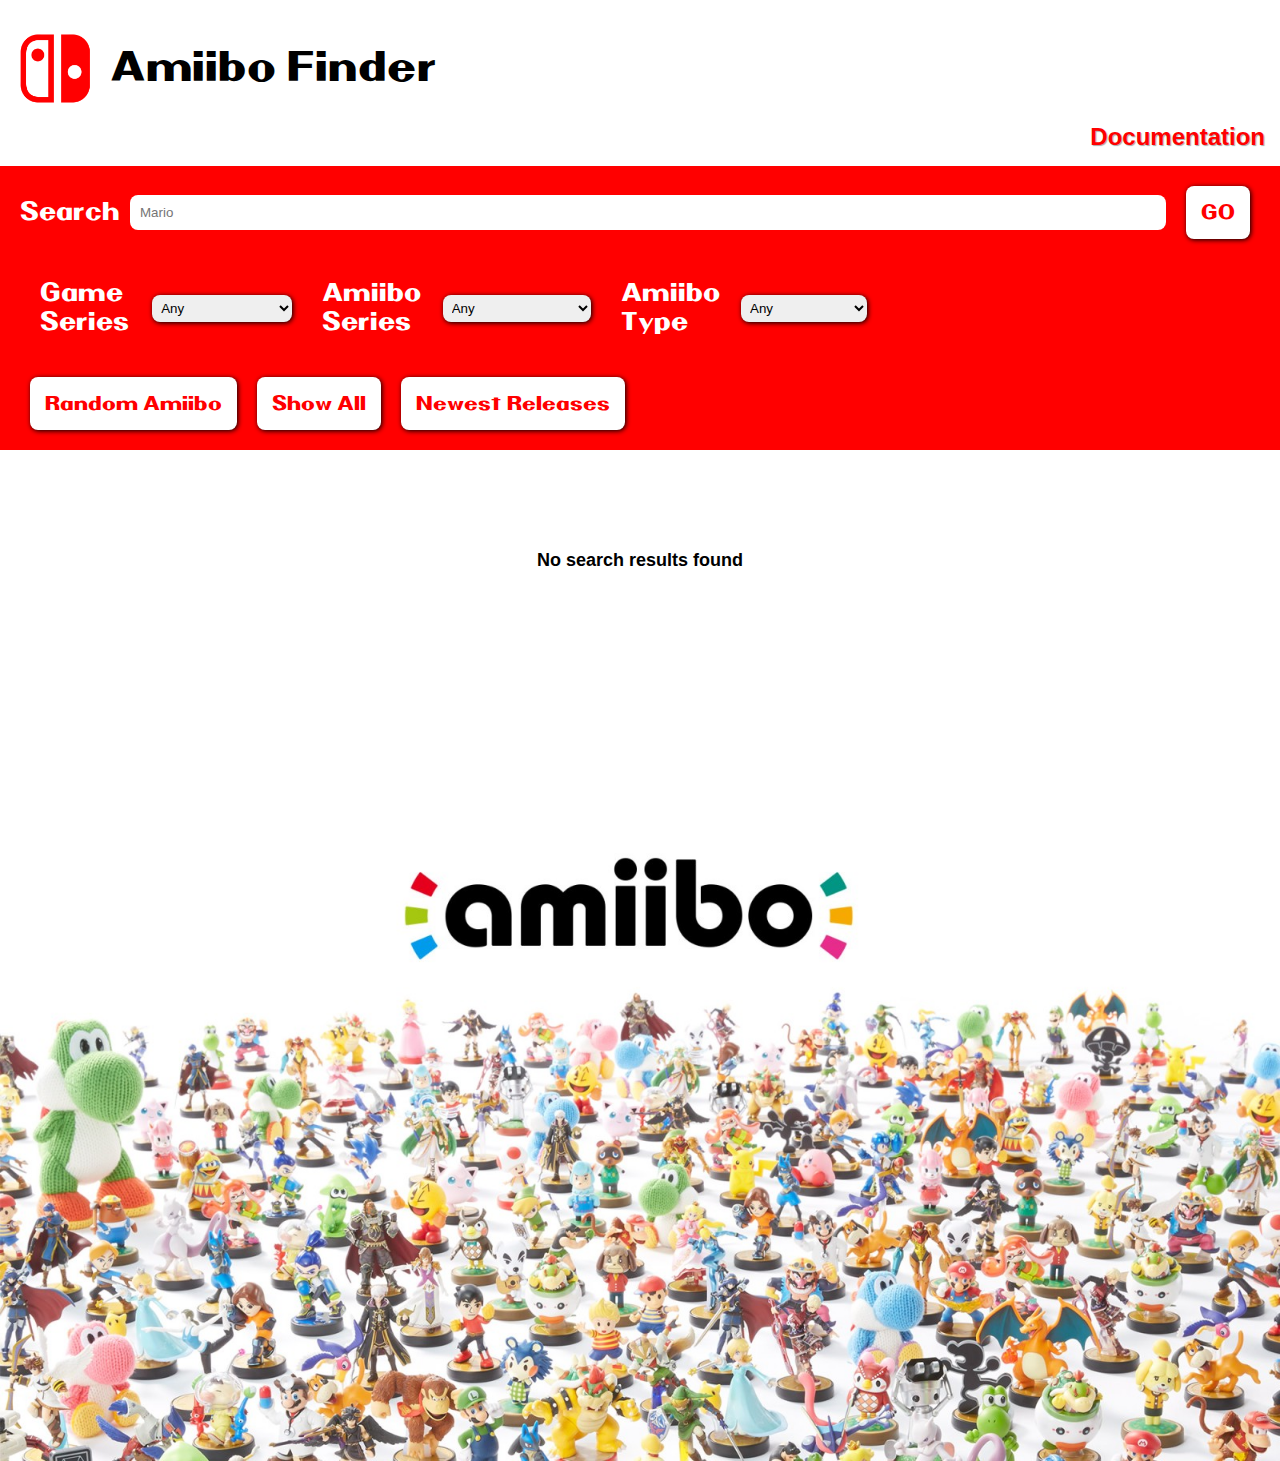
<file: Project2/amiiboFinder/index.html>
<!DOCTYPE html>
<html lang="en">

<head>
    <meta charset="UTF-8">
    <meta name="viewport" content="width=device-width, initial-scale=1.0">
    <meta http-equiv="X-UA-Compatible" content="ie=edge">
    <link rel="icon" href="media/switchLogo.png">
    <link rel="stylesheet" type="text/css" href="styles/main.css">
    <script src="https://ajax.googleapis.com/ajax/libs/jquery/1.10.2/jquery.min.js"></script>
    <script src="scripts/main.js"></script>
    <title>Amiibo Finder</title>
</head>

<body>
    <header>
        <h1><img src="media/switchLogo.png" alt="" id="logo">Amiibo Finder</h1>
        <a href="../documentation/documentation.html" id="documentation">Documentation</a>

        <div id="search-area">
            <label for="search-bar">Search</label>
            <input type="text" placeholder="Mario" id="search-bar">
            <button id="go">GO</button>
        </div>

        <div id="search-parameters">
            <div class="parameter">
                <label for="game-series">Game Series</label>
                <select name="game-series" id="game-series">
                    <option value="any">Any</option>
                </select>
            </div>
            <div class="parameter">
                <label for="amiibo-series">Amiibo Series</label>
                <select name="amiibo-series" id="amiibo-series">
                    <option value="any">Any</option>
                </select>
            </div>
            <div class="parameter">
                <label for="type">Amiibo Type</label>
                <select name="type" id="type">
                    <option value="any">Any</option>
                </select>
            </div>
        </div>
        <div id="special-searches">
            <button id="random-amiibo">Random Amiibo</button>
            <button id="show-all">Show All</button>
            <button id="newest-releases">Newest Releases</button>
        </div>
    </header>

    <main>
        <div id="content">
            <p id="showing-results"></p>
            <div id="results-gallery">
            </div>
            <div id="amiibo-info"></div>
        </div>

        <div id="bottom-image">
            <img src="media/amiiboBackground.jpg" alt="" id="placeholder-background">
        </div>

    </main>
</body>

</html>
</file>
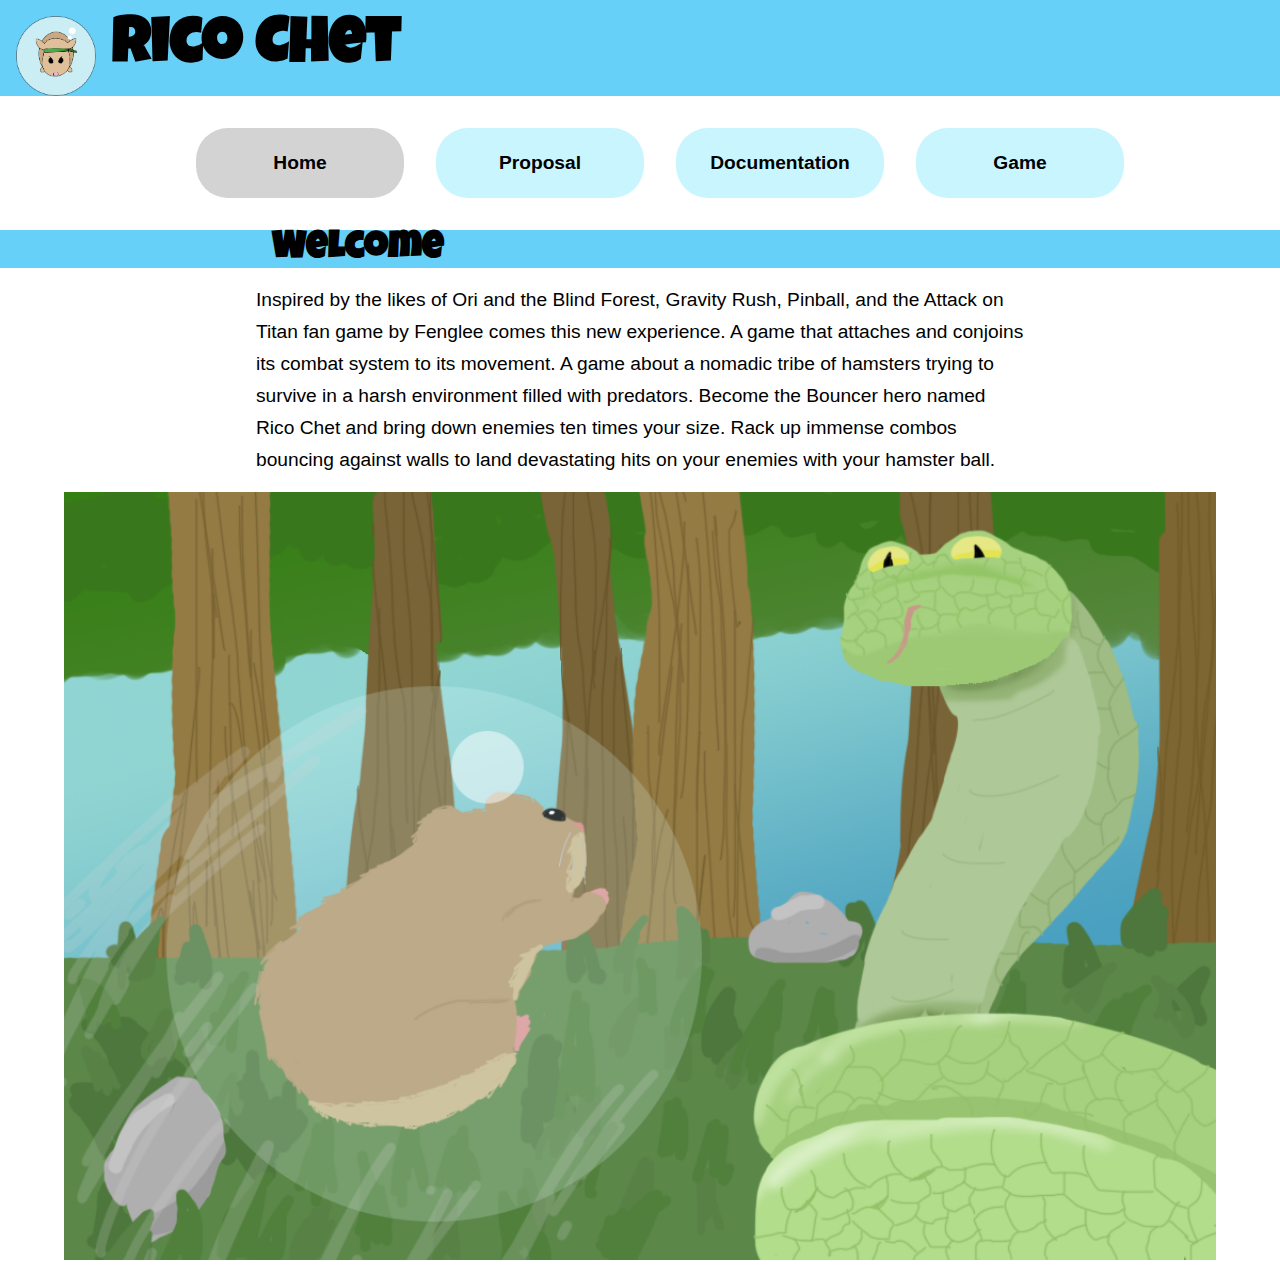
<file: Project 1/project1Page/project1/index.html>
<!DOCTYPE html>
<html lang="en">

<head>
    <meta charset="UTF-8">
    <meta name="viewport" content="width=device-width, initial-scale=1.0">
    <meta http-equiv="X-UA-Compatible" content="ie=edge">
    <link rel="stylesheet" type="text/css" href="css/globalStyles.css">
    <link rel="stylesheet" type="text/css" href="css/homePageStyles.css">
    <link href="https://fonts.googleapis.com/css?family=Luckiest+Guy&display=swap" rel="stylesheet">
    <title>Project 1 - 235 Page</title>
</head>

<body>
    <header>
        <img src="media/hamsterLogo.png" alt="" id="logo">
        <div class="headingBackground">
            <h1>Rico Chet</h1>
        </div>

        <nav id="globalNav">
            <ul>
                <li><span id="currentPage">Home</span></li>
                <li><a href="proposal.html">Proposal</a></li>
                <li><a href="documentation.html">Documentation</a></li>
                <li><a href="project.html">Game</a></li>
            </ul>
        </nav>
    </header>

    <main>
        <section class="content">
            <input type="checkbox" class="hide">
            <div class="headingBackground">
                <h2>Welcome</h2>
            </div>
            <div class="collapsable">
                <p>Inspired by the likes of Ori and the Blind Forest, Gravity Rush, Pinball, and the Attack on Titan fan
                    game by
                    Fenglee
                    comes this new experience. A game that attaches and conjoins its combat system to its movement. A
                    game about
                    a nomadic tribe of hamsters trying to survive in a harsh environment filled with predators. Become
                    the
                    Bouncer hero named Rico Chet and bring down enemies ten times your size. Rack up immense combos
                    bouncing against walls to land devastating hits on your enemies with your hamster ball.
                </p>
            </div>

        </section>


        <img src="media/wallpaper.png" alt="" id="wallpaper">
    </main>
</body>

</html>
</file>
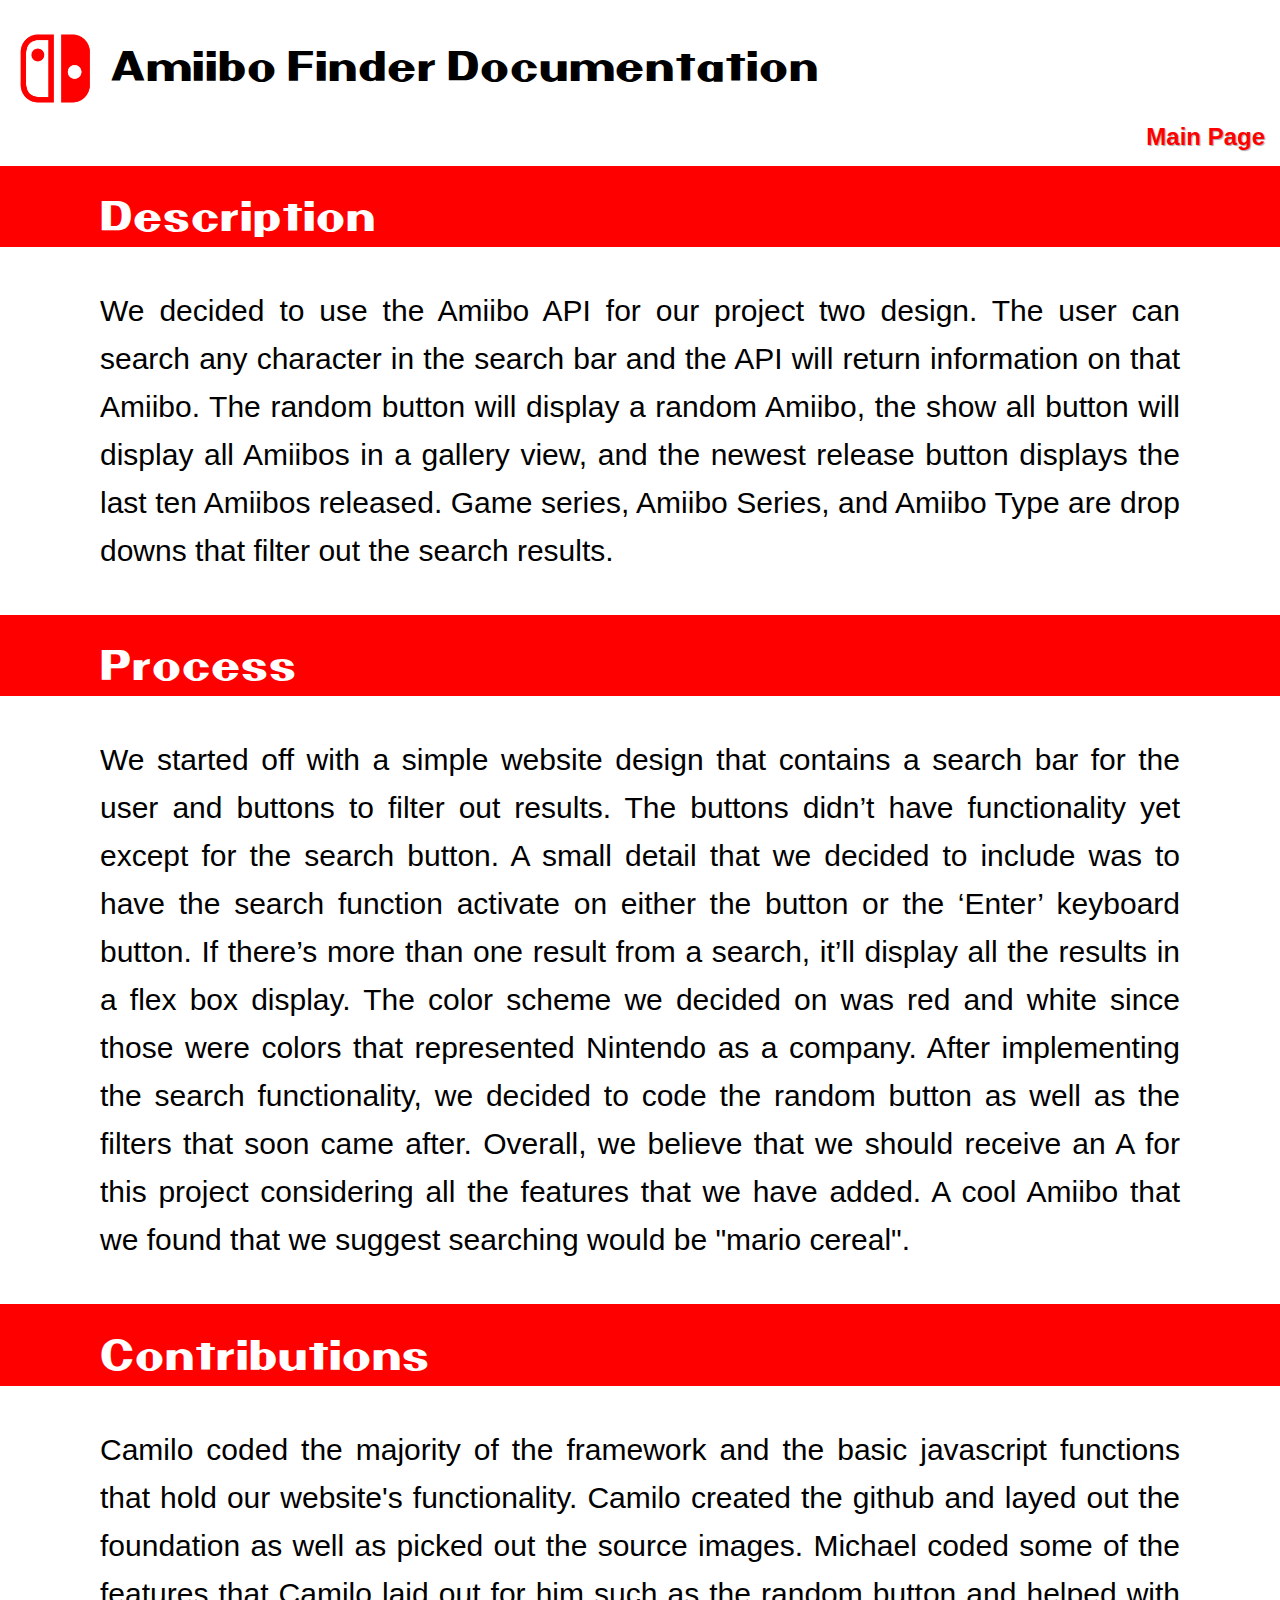
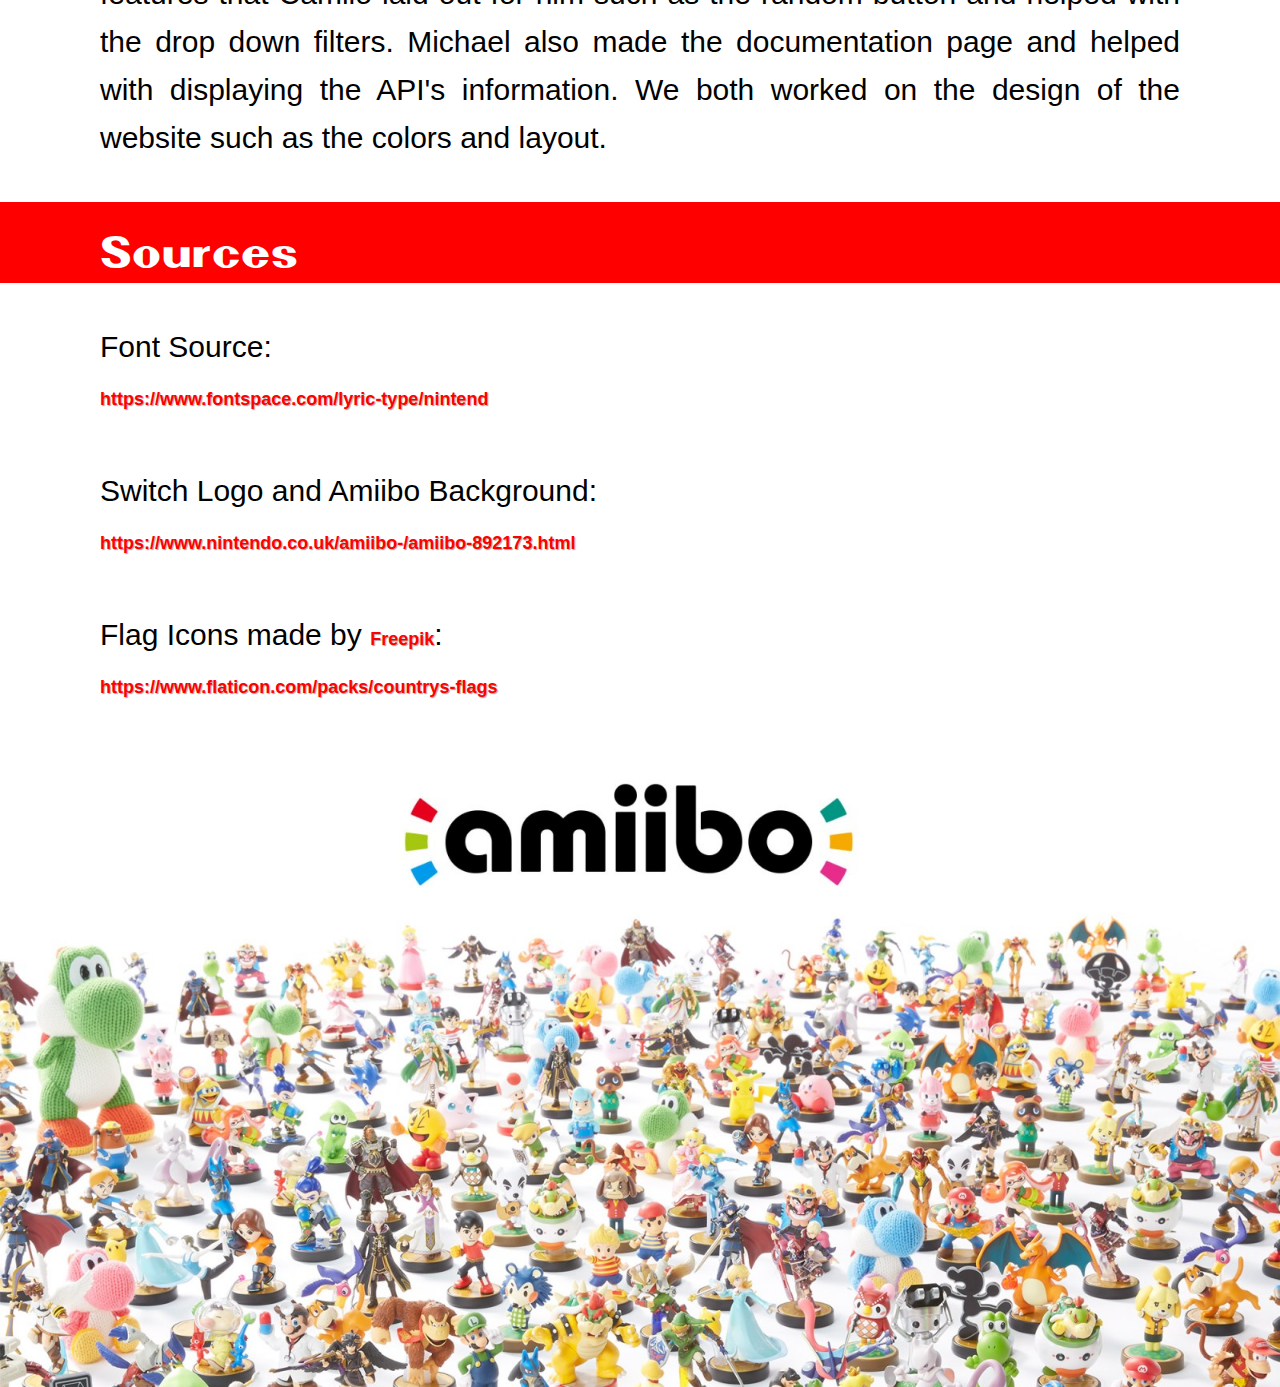
<file: Project2/documentation/documentation.html>
<!DOCTYPE html>
<html lang="en">

<head>
    <meta charset="UTF-8">
    <meta name="viewport" content="width=device-width, initial-scale=1.0">
    <meta http-equiv="X-UA-Compatible" content="ie=edge">
    <link rel="icon" href="../amiiboFinder/media/switchLogo.png">
    <link rel="stylesheet" type="text/css" href="../amiiboFinder/styles/main.css">
    <title>Amiibo Finder Documentation</title>
</head>

<body>
    <header>
        <h1><img src="../amiiboFinder/media/switchLogo.png" alt="" id="logo">Amiibo Finder Documentation</h1>
        <a href="../amiiboFinder/index.html" id="documentation">Main Page</a>
    </header>

    <main>
        <div id="description">
            <h1>Description</h1>
        </div>

        <div id="descriptionp">
            <p>
                We decided to use the Amiibo API for our project two design.
                The user can search any character in the search bar and the API will return information on that Amiibo.
                The random button will display a random Amiibo,
                the show all button will display all Amiibos in a gallery view,
                and the newest release button displays the last ten Amiibos released.
                Game series, Amiibo Series, and Amiibo Type are drop downs that filter out the search results.
            </p>
        </div>

        <div id="process">
            <h1>Process</h1>
        </div>

        <div id="processp">
            <p>
                We started off with a simple website design that contains a search bar for the user and buttons to
                filter out results.
                The buttons didn’t have functionality yet except for the search button.
                A small detail that we decided to include was to have the search function activate on either the button
                or the ‘Enter’ keyboard button.
                If there’s more than one result from a search, it’ll display all the results in a flex box display.
                The color scheme we decided on was red and white since those were colors that represented Nintendo as a
                company.
                After implementing the search functionality, we decided to code the random button as well as the filters
                that soon came after.
                Overall, we believe that we should receive an A for this project considering all the features that we
                have added.
                A cool Amiibo that we found that we suggest searching would be "mario cereal".
            </p>
        </div>

        <div id="contributions">
            <h1>Contributions</h1>
        </div>

        <div id="contributionsp">
            <p>
                Camilo coded the majority of the framework and the basic javascript functions that hold our website's
                functionality.
                Camilo created the github and layed out the foundation as well as picked out the source images.
                Michael coded some of the features that Camilo laid out for him such as the random button and helped
                with the drop down filters.
                Michael also made the documentation page and helped with displaying the API's information.
                We both worked on the design of the website such as the colors and layout.
            </p>
        </div>

        <div id="sources">
            <h1>Sources</h1>
        </div>

        <div id="sourcesp">
            <p>
                Font Source: <br>
                <a href="https://www.fontspace.com/lyric-type/nintend">https://www.fontspace.com/lyric-type/nintend</a><br><br>
                Switch Logo and Amiibo Background: <br>
                <a href="https://www.nintendo.co.uk/amiibo-/amiibo-892173.html">https://www.nintendo.co.uk/amiibo-/amiibo-892173.html</a><br><br>
                Flag Icons made by <a href="https://www.flaticon.com/authors/freepik">Freepik</a>:<br>
                <a href="https://www.flaticon.com/packs/countrys-flags">https://www.flaticon.com/packs/countrys-flags</a>
            </p>
        </div>
    </main>

    <footer>
        <div id="bottom-image">
            <img src="../amiiboFinder/media/amiiboBackground.jpg" alt="" id="placeholder-background">
        </div>
    </footer>
</body>

</html>
</file>
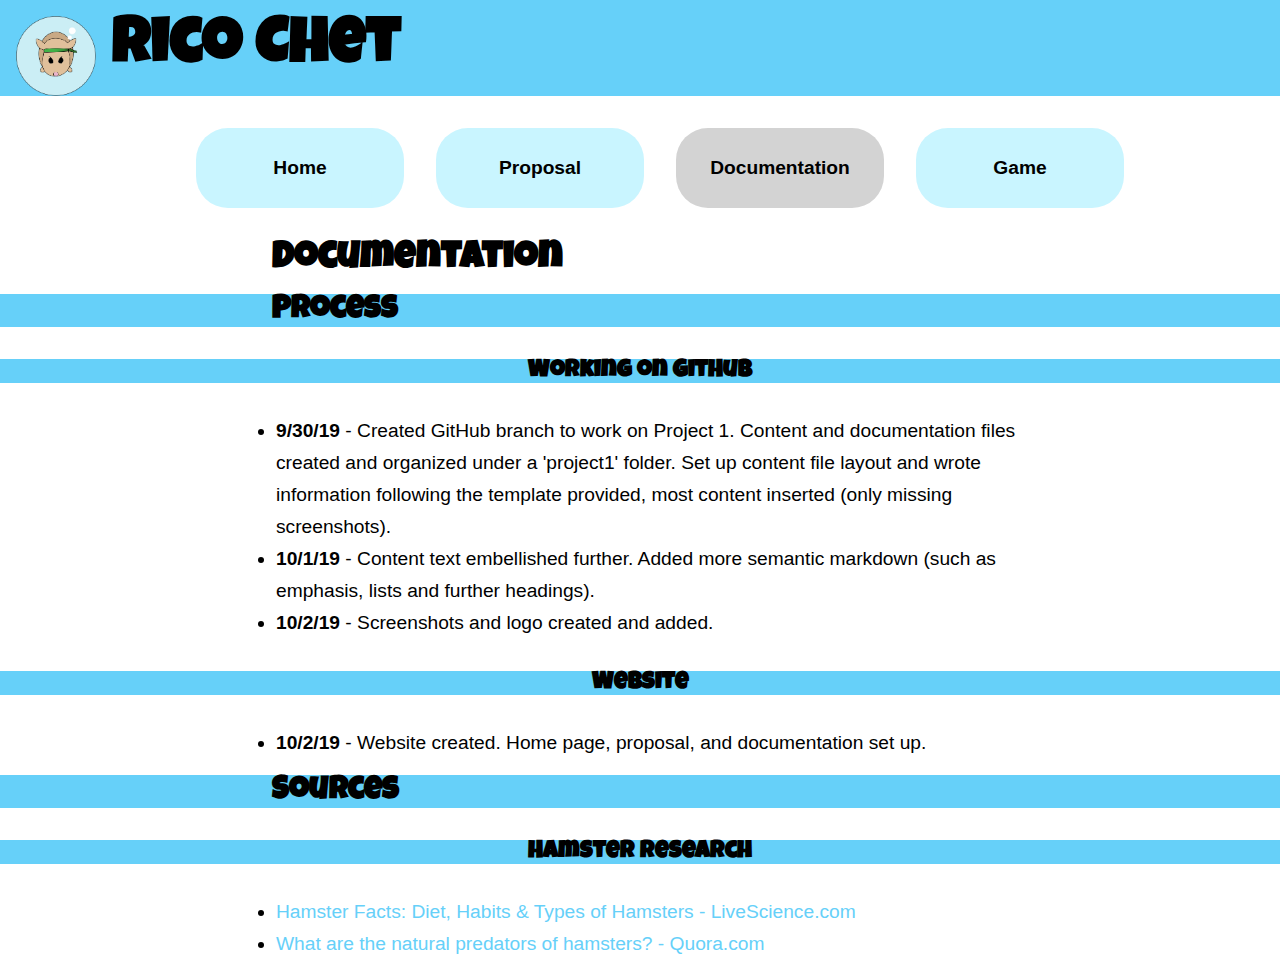
<file: Project 1/project1Page/project1/documentation.html>
<!DOCTYPE html>
<html lang="en">

<head>
    <meta charset="UTF-8">
    <meta name="viewport" content="width=device-width, initial-scale=1.0">
    <meta http-equiv="X-UA-Compatible" content="ie=edge">
    <link rel="stylesheet" type="text/css" href="css/globalStyles.css">
    <link rel="stylesheet" type="text/css" href="css/documentationStyles.css">
    <link href="https://fonts.googleapis.com/css?family=Luckiest+Guy&display=swap" rel="stylesheet">
    <title>Documentation - Project 1</title>
</head>

<body>
    <header>
        <img src="media/hamsterLogo.png" alt="" id="logo">
        <div class="headingBackground">
            <h1>Rico Chet</h1>
        </div>

        <nav id="globalNav">
            <ul>
                <li><a href="index.html">Home</a></li>
                <li><a href="proposal.html">Proposal</a></li>
                <li><span id="currentPage">Documentation</span></li>
                <li><a href="project.html">Game</a></li>
            </ul>
        </nav>
    </header>

    <main>
        <h2>Documentation</h2>

        <section class="content">
            <input type="checkbox" class="hide">
            <div class="headingBackground">
                <h3>Process</h3>
            </div>
            <div class="collapsable">
                <div class="headingBackground">
                    <h4>Working on GitHub</h4>
                </div>
                <ul>
                    <li><span class="date">9/30/19</span> - Created GitHub branch to work on Project 1. Content and
                        documentation files created and
                        organized under a 'project1' folder. Set up content file layout and wrote information following
                        the
                        template provided, most content inserted (only missing screenshots).</li>
                    <li><span class="date">10/1/19</span> - Content text embellished further. Added more semantic
                        markdown
                        (such
                        as emphasis, lists and
                        further headings).</li>
                    <li><span class="date">10/2/19</span> - Screenshots and logo created and added.</li>
                </ul>

                <div class="headingBackground">
                    <h4>Website</h4>
                </div>
                <ul>
                    <li><span class="date">10/2/19</span> - Website created. Home page, proposal, and documentation set
                        up.
                    </li>
                </ul>
            </div>
        </section>

        <section class="content">
            <input type="checkbox" class="hide">
            <div class="headingBackground">
                <h3>Sources</h3>
            </div>
            <div class="collapsable">
                <div class="headingBackground">
                    <h4>Hamster Research</h4>
                </div>

                <ul>
                    <li><a href="https://www.livescience.com/27169-hamsters.html">Hamster Facts: Diet, Habits & Types of
                            Hamsters -
                            LiveScience.com</a></li>
                    <li><a href="https://www.quora.com/What-are-the-natural-predators-of-hamsters">What are the natural
                            predators of hamsters? -
                            Quora.com</a></li>
                </ul>
            </div>
        </section>

    </main>
</body>

</html>
</file>
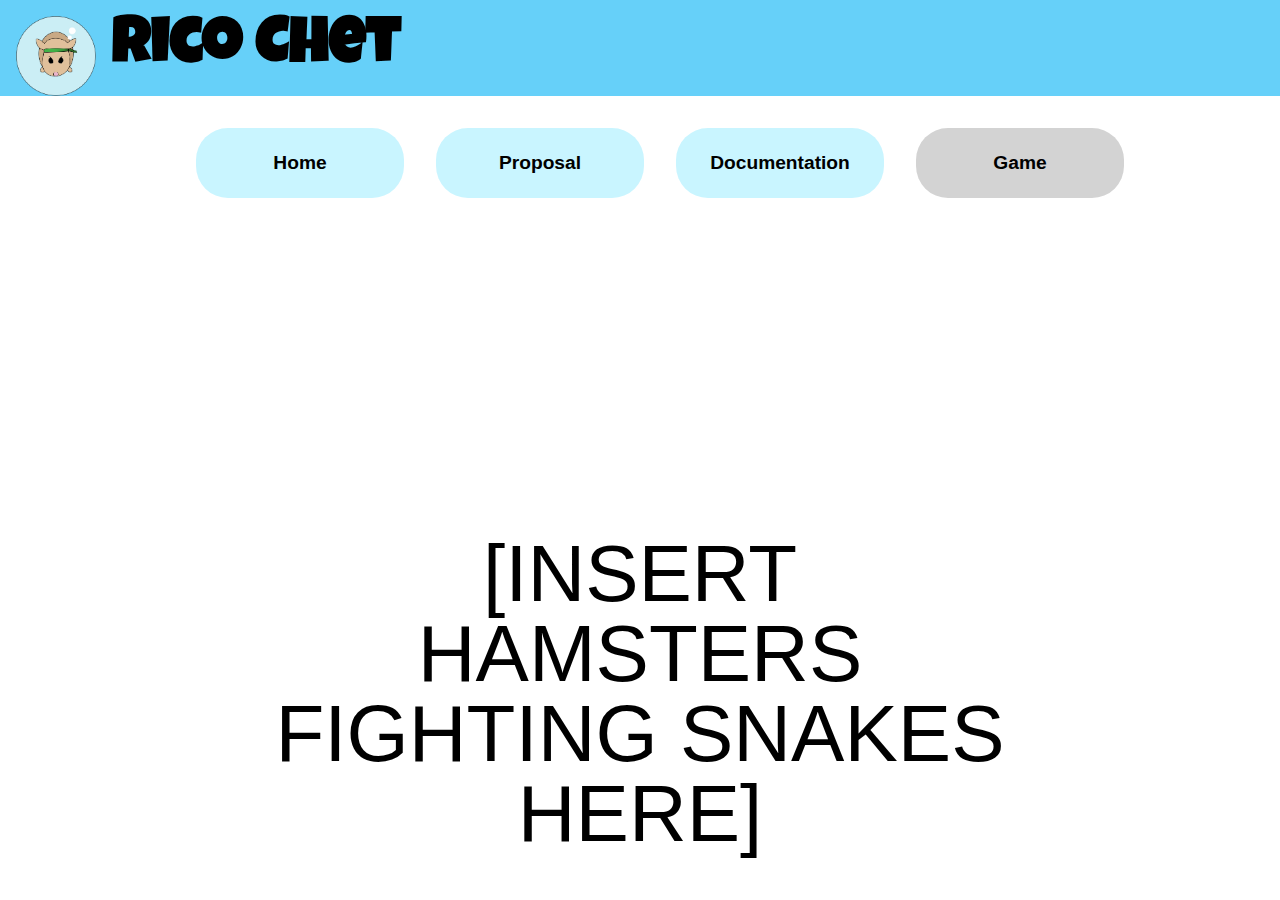
<file: Project 1/project1Page/project1/project.html>
<!DOCTYPE html>
<html lang="en">

<head>
    <meta charset="UTF-8">
    <meta name="viewport" content="width=device-width, initial-scale=1.0">
    <meta http-equiv="X-UA-Compatible" content="ie=edge">
    <link rel="stylesheet" type="text/css" href="css/globalStyles.css">
    <link href="https://fonts.googleapis.com/css?family=Luckiest+Guy&display=swap" rel="stylesheet">
    <title>Game - Project 1</title>
</head>

<body>
    <header>
        <img src="media/hamsterLogo.png" alt="" id="logo">
        <div class="headingBackground">
            <h1>Rico Chet</h1>
        </div>

        <nav id="globalNav">
            <ul>
                <li><a href="index.html">Home</a></li>
                <li><a href="proposal.html">Proposal</a></li>
                <li><a href="documentation.html">Documentation</a></li>
                <li><span id=currentPage>Game</span></li>
            </ul>
        </nav>
    </header>

    <main>
        <p id="placeHolderText">[INSERT HAMSTERS FIGHTING SNAKES HERE]</p>
    </main>
</body>

</html>
</file>
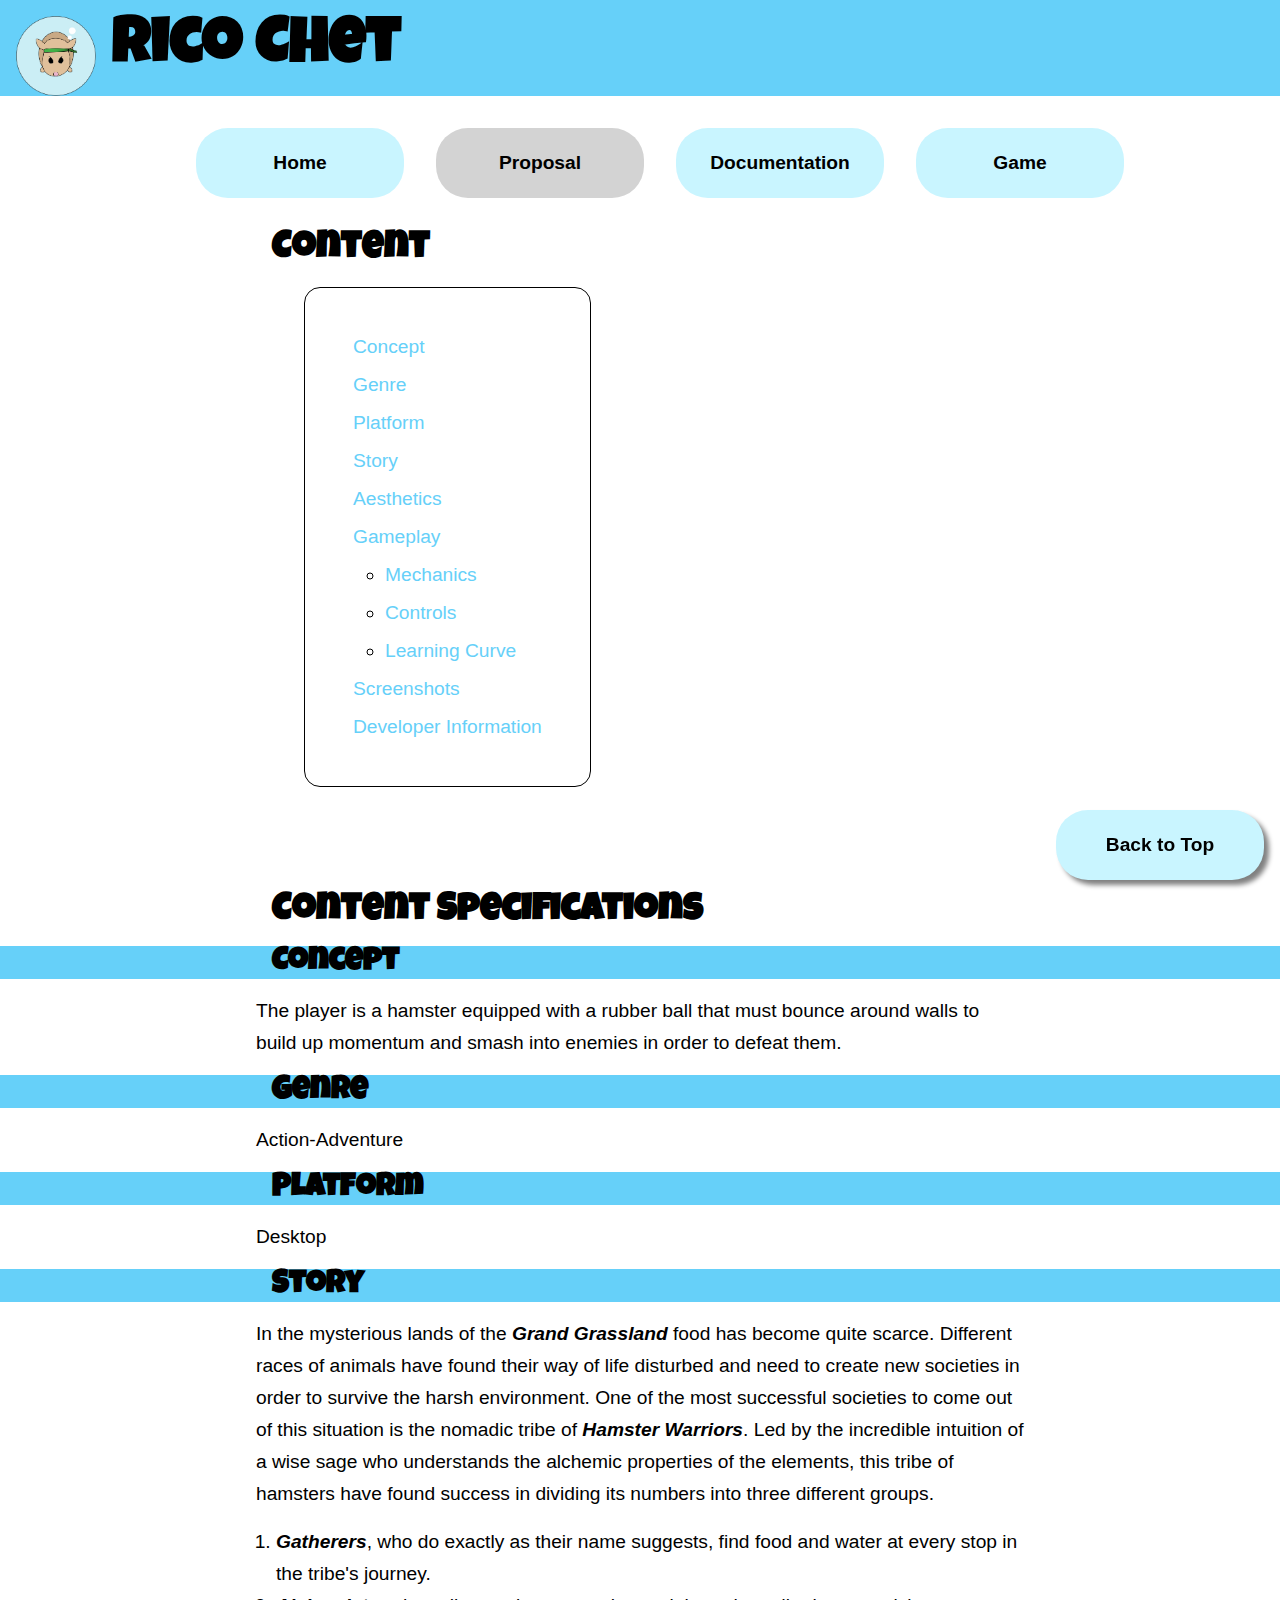
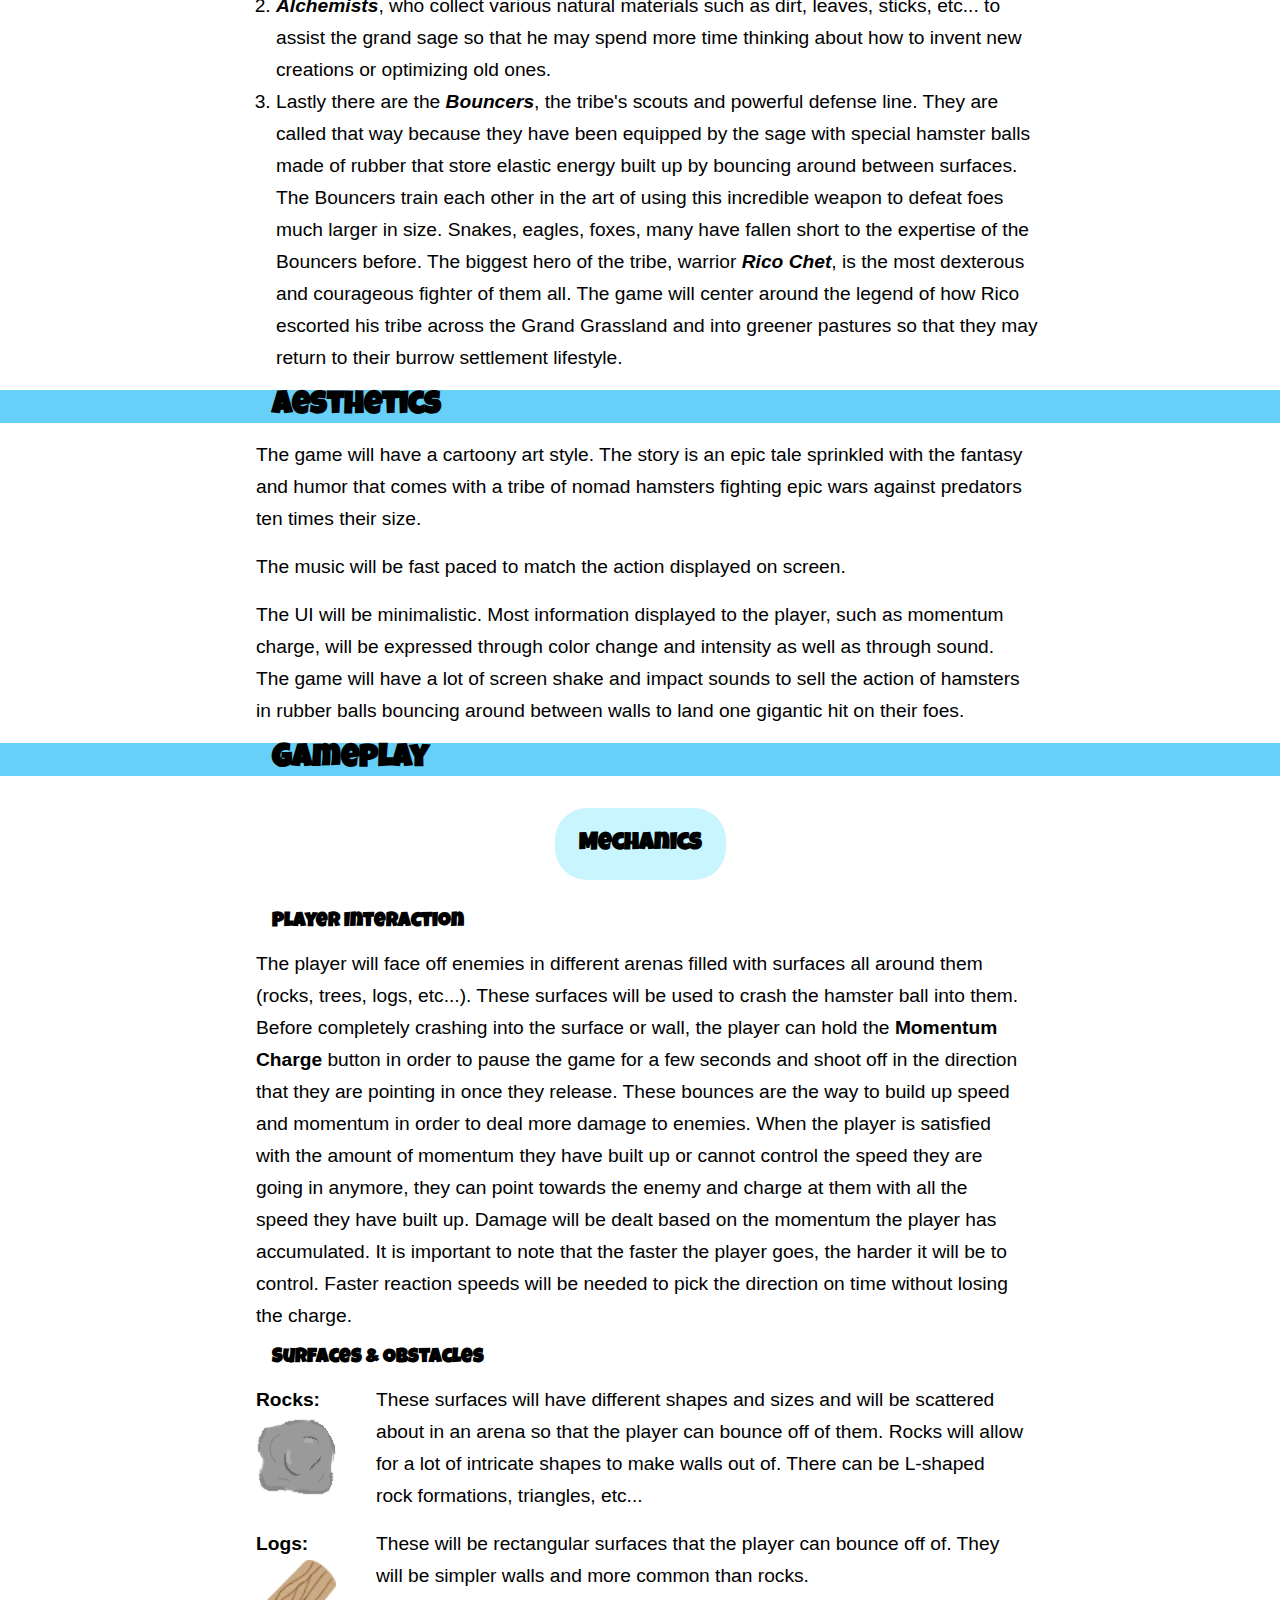
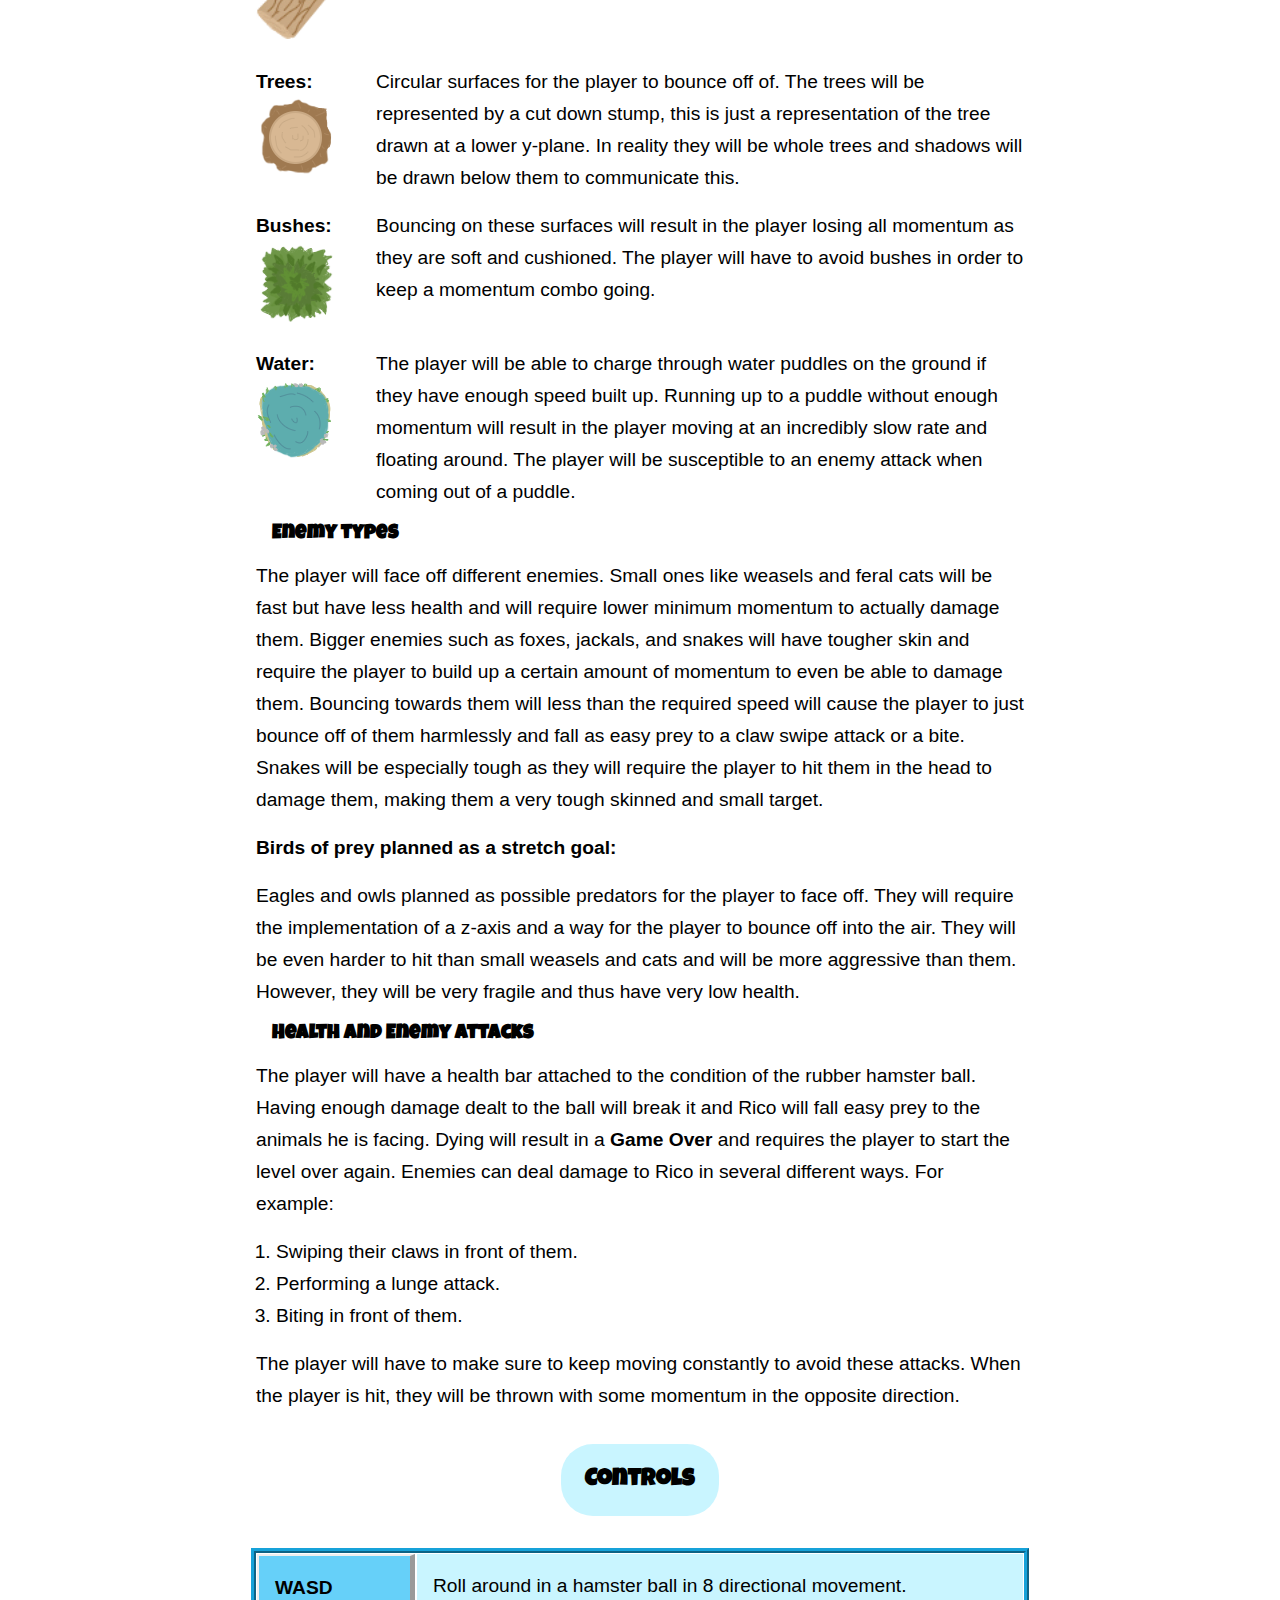
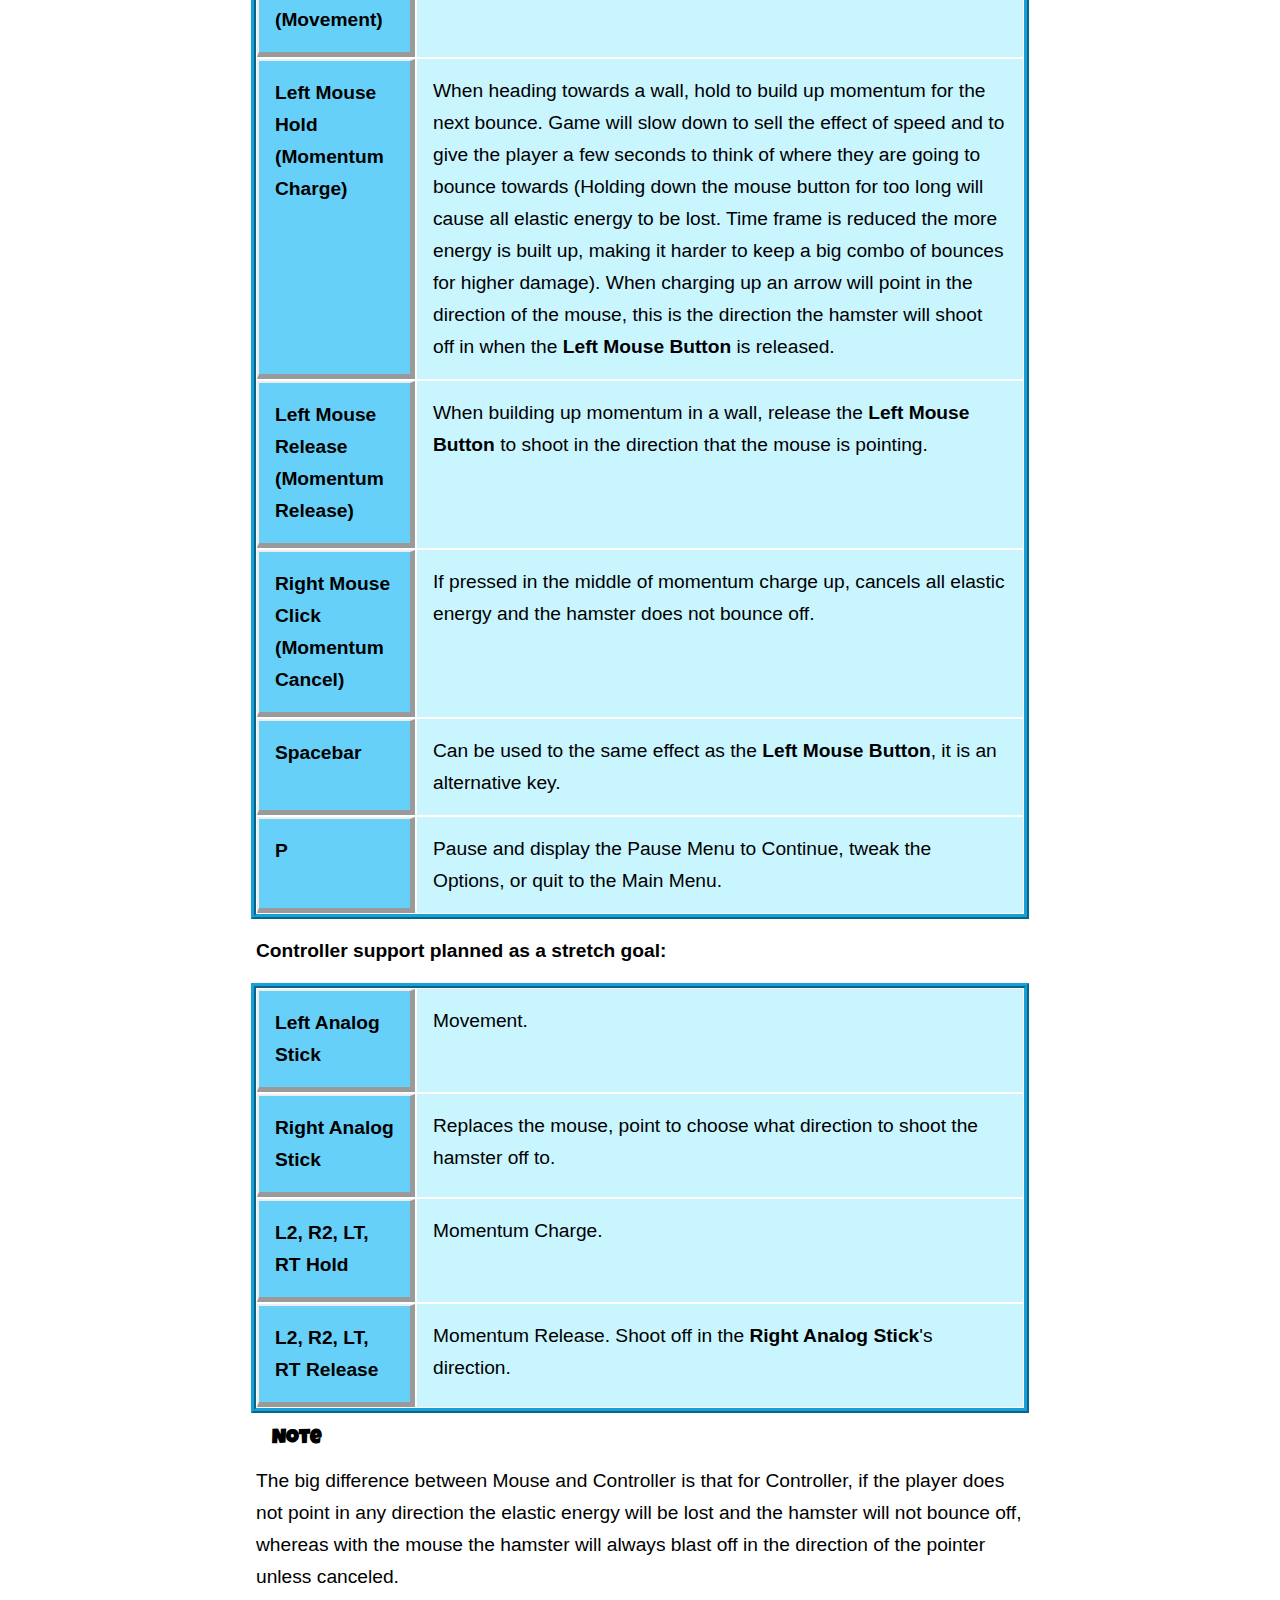
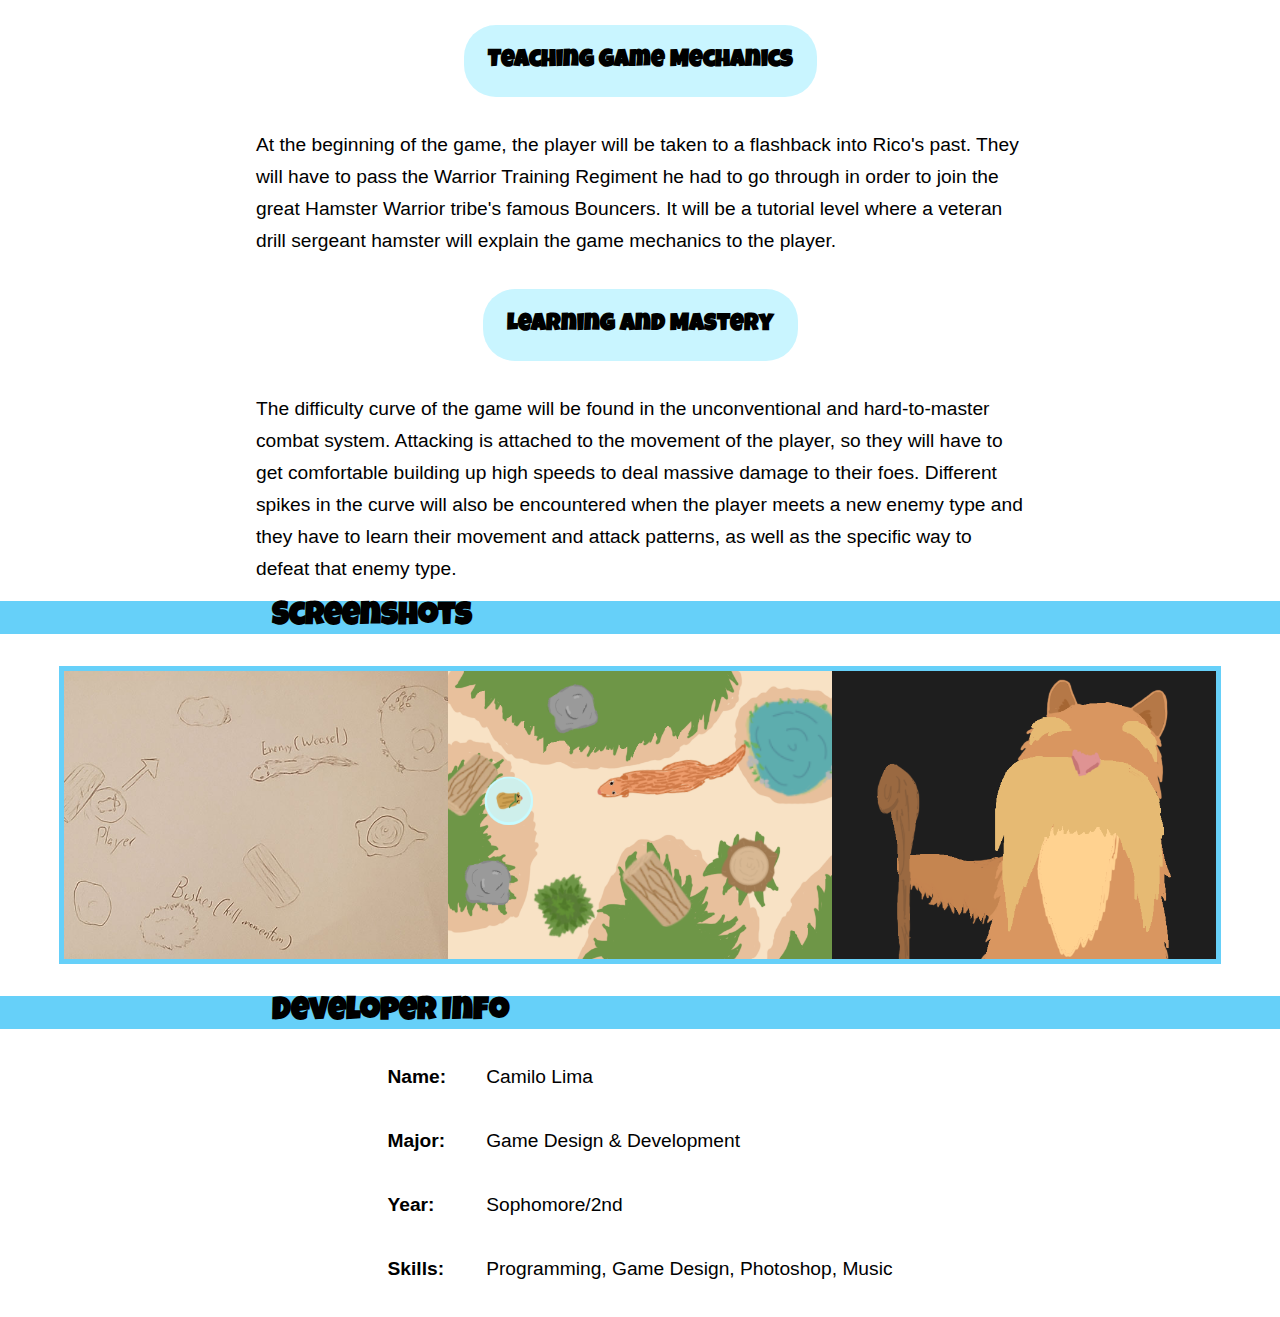
<file: Project 1/project1Page/project1/proposal.html>
<!DOCTYPE html>
<html lang="en">

<head>
    <meta charset="UTF-8">
    <meta name="viewport" content="width=device-width, initial-scale=1.0">
    <meta http-equiv="X-UA-Compatible" content="ie=edge">
    <link rel="stylesheet" type="text/css" href="css/globalStyles.css">
    <link href="https://fonts.googleapis.com/css?family=Luckiest+Guy&display=swap" rel="stylesheet">
    <title>Proposal - Project 1</title>
</head>

<body>
    <header>
        <div class="headingBackground">
            <img src="media/hamsterLogo.png" alt="" id="logo">
            <h1 id="top">Rico Chet</h1>
        </div>

        <nav id="globalNav">
            <ul>
                <li><a href="index.html">Home</a></li>
                <li><span id="currentPage">Proposal</span></li>
                <li><a href="documentation.html">Documentation</a></li>
                <li><a href="project.html">Game</a></li>
            </ul>
        </nav>
    </header>

    <main>
        <nav id="localNav">
            <h2>Content</h2>

            <ul>
                <li><a href="#concept">Concept</a></li>
                <li><a href="#genre">Genre</a></li>
                <li><a href="#platform">Platform</a></li>
                <li><a href="#story">Story</a></li>
                <li><a href="#aesthetics">Aesthetics</a></li>
                <li><a href="#gameplay">Gameplay</a>
                    <ul>
                        <li><a href="#mechanics">Mechanics</a></li>
                        <li><a href="#controls">Controls</a></li>
                        <li><a href="#learningCurve">Learning Curve</a></li>
                    </ul>
                </li>
                <li><a href="#screenshots">Screenshots</a></li>
                <li><a href="#devInfo">Developer Information</a></li>
            </ul>
        </nav>

        <a href="#top" id="backToTopButton">Back to Top</a>

        <h2>Content Specifications</h2>

        <section class="content">
            <input type="checkbox" class="hide">
            <div class="headingBackground">

                <h3 id="concept">Concept</h3>
            </div>

            <div class="collapsable">
                <p>The player is a hamster equipped with a rubber ball that must bounce around
                    walls to build up momentum and smash into enemies in order to defeat them.</p>

            </div>
        </section>

        <section class="content">
            <input type="checkbox" class="hide">
            <div class="headingBackground">
                <h3 id="genre">Genre</h3>
            </div>
            <div class="collapsable">
                <p>Action-Adventure</p>
            </div>
        </section>


        <section class="content">
            <input type="checkbox" class="hide">
            <div class="headingBackground">
                <h3 id="platform">Platform</h3>
            </div>
            <div class="collapsable">
                <p>Desktop</p>
            </div>
        </section>


        <section class="content">
            <input type="checkbox" class="hide">
            <div class="headingBackground">
                <h3 id="story">Story</h3>
            </div>
            <div class="collapsable">
                <p>In the mysterious lands of the <span class="name">Grand Grassland</span> food has become quite
                    scarce.
                    Different races of animals have found their way of life disturbed and need to
                    create new societies in order to survive the harsh environment. One of the most
                    successful societies to come out of this situation is the nomadic tribe of <span
                        class="name">Hamster
                        Warriors</span>. Led by the incredible intuition of a wise sage who understands the
                    alchemic properties of the elements, this tribe of hamsters have found success in
                    dividing its numbers into three different groups.</p>
                <ol>
                    <li> <span class="name">Gatherers</span>, who do exactly as their name suggests, find food and water
                        at
                        every
                        stop in the tribe's journey.</li>
                    <li><span class="name">Alchemists</span>, who collect various natural materials such as dirt,
                        leaves, sticks, etc... to assist the grand sage so that he may spend more time
                        thinking about how to invent new creations or optimizing old ones.</li>
                    <li>Lastly there are the <span class="name">Bouncers</span>, the tribe's scouts and powerful defense
                        line.
                        They are called that
                        way
                        because they have been equipped by the sage with special hamster balls made of rubber
                        that store elastic energy built up by bouncing around between surfaces. The Bouncers
                        train each other in the art of using this incredible weapon to defeat foes much larger
                        in size. Snakes, eagles, foxes, many have fallen short to the expertise of the Bouncers
                        before. The biggest hero of the tribe, warrior <span class="name">Rico Chet</span>, is the most
                        dexterous and
                        courageous fighter of them all. The game will center around the legend of how Rico
                        escorted his tribe across the Grand Grassland and into greener pastures so that they may
                        return to their burrow settlement lifestyle.</li>
                </ol>
            </div>
        </section>


        <section class="content">
            <input type="checkbox" class="hide">
            <div class="headingBackground">
                <h3 id="aesthetics">Aesthetics</h3>
            </div>
            <div class="collapsable">
                <p>The game will have a cartoony art style. The story is an epic tale sprinkled with the
                    fantasy and humor that comes with a tribe of nomad hamsters fighting epic wars against
                    predators ten times their size.</p>

                <p>The music will be fast paced to match the action displayed on screen.</p>

                <p>The UI will be minimalistic. Most information displayed to the player, such as momentum
                    charge, will be expressed through color change and intensity as well as through sound.
                    The game will have a lot of screen shake and impact sounds to sell the action of hamsters
                    in rubber balls bouncing around between walls to land one gigantic hit on their foes.</p>
            </div>
        </section>

        <section class="content">
            <input type="checkbox" class="hide">
            <div class="headingBackground">
                <h3 id="gameplay">Gameplay</h3>
            </div>
            <div class="collapsable">
                <h4 id="mechanics">Mechanics</h4>

                <h5>Player Interaction</h5>
                <p>The player will face off enemies in different arenas filled with surfaces all around them (rocks,
                    trees,
                    logs,
                    etc...). These surfaces will be used to crash the hamster ball into them. Before completely crashing
                    into
                    the
                    surface or wall, the player can hold the <span class="gameplayButton">Momentum Charge</span> button
                    in order
                    to pause the game for a few
                    seconds
                    and
                    shoot off in the direction that they are pointing in once they release. These bounces are the way to
                    build
                    up
                    speed
                    and momentum in order to deal more damage to enemies. When the player is satisfied with the amount
                    of
                    momentum
                    they
                    have built up or cannot control the speed they are going in anymore, they can point towards the
                    enemy and
                    charge
                    at
                    them with all the speed they have built up. Damage will be dealt based on the momentum the player
                    has
                    accumulated.
                    It is important to note that the faster the player goes, the harder it will be to control. Faster
                    reaction
                    speeds
                    will be needed to pick the direction on time without losing the charge.</p>

                <h5>Surfaces & Obstacles</h5>
                <dl class="imgDL">
                    <div class="imgDefinition">
                        <dt>Rocks:<img src="media/rock.png" alt=""></dt>
                        <dd>These surfaces will have different shapes and sizes and will be scattered about in an arena
                            so that
                            the
                            player can bounce off of them. Rocks will allow for a lot of intricate shapes to make walls
                            out of.
                            There
                            can be L-shaped rock formations, triangles, etc... </dd>
                    </div>
                    <div class="imgDefinition">
                        <dt>Logs:<img src="media/log.png" alt=""></dt>
                        <dd>These will be rectangular surfaces that the player can bounce off of. They will be simpler
                            walls and
                            more
                            common than rocks. </dd>
                    </div>
                    <div class="imgDefinition">
                        <dt>Trees:<img src="media/tree.png" alt=""></dt>
                        <dd>Circular surfaces for the player to bounce off of. The trees will be represented by a cut
                            down
                            stump,
                            this
                            is just a representation of the tree drawn at a lower y-plane. In reality they will be whole
                            trees
                            and
                            shadows will be drawn below them to communicate this.</dd>
                    </div>
                    <div class="imgDefinition">
                        <dt>Bushes:<img src="media/bush.png" alt=""></dt>
                        <dd>Bouncing on these surfaces will result in the player losing all momentum as they are soft
                            and
                            cushioned.
                            The
                            player will have to avoid bushes in order to keep a momentum combo going.</dd>
                    </div>
                    <div class="imgDefinition">
                        <dt>Water:<img src="media/water.png" alt=""></dt>
                        <dd>The player will be able to charge through water puddles on the ground if they have enough
                            speed
                            built
                            up.
                            Running up to a puddle without enough momentum will result in the player moving at an
                            incredibly
                            slow
                            rate
                            and floating around. The player will be susceptible to an enemy attack when coming out of a
                            puddle.
                        </dd>
                    </div>
                </dl>

                <h5>Enemy types</h5>
                <p>The player will face off different enemies. Small ones like weasels and feral cats will be fast but
                    have less
                    health
                    and will require lower minimum momentum to actually damage them. Bigger enemies such as foxes,
                    jackals, and
                    snakes
                    will have tougher skin and require the player to build up a certain amount of momentum to even be
                    able to
                    damage
                    them. Bouncing towards them will less than the required speed will cause the player to just bounce
                    off of
                    them
                    harmlessly and fall as easy prey to a claw swipe attack or a bite. Snakes will be especially tough
                    as they
                    will
                    require the player to hit them in the head to damage them, making them a very tough skinned and
                    small
                    target.
                </p>

                <p class="stretchGoalDisclaimer">
                    Birds of prey planned as a stretch goal:
                </p>


                <p>Eagles and owls planned as possible predators for the player to face off. They will require the
                    implementation of
                    a
                    z-axis and a way for the player to bounce off into the air. They will be even harder to hit than
                    small
                    weasels
                    and
                    cats and will be more aggressive than them. However, they will be very fragile and thus have very
                    low
                    health.
                </p>

                <h5>Health and Enemy Attacks</h5>
                <p>The player will have a health bar attached to the condition of the rubber hamster ball. Having enough
                    damage
                    dealt
                    to the ball will break it and Rico will fall easy prey to the animals he is facing. Dying will
                    result in a
                    <span class="gameCondition">Game Over</span> and requires the player to start the level over again.
                    Enemies
                    can deal damage to Rico in several
                    different
                    ways. For example:
                </p>
                <ol>
                    <li>Swiping their claws in front of them.</li>
                    <li>Performing a lunge attack.</li>
                    <li>Biting in front of them.</li>
                </ol>

                <p>The player will have to make sure to keep moving constantly to avoid these attacks. When the player
                    is hit,
                    they
                    will be thrown with some momentum in the opposite direction.
                </p>



                <h4 id="controls">Controls</h4>

                <dl class="controls">
                    <dt>WASD (Movement)</dt>
                    <dd>Roll around in a hamster ball in 8 directional movement.</dd>
                    <dt>Left Mouse Hold (Momentum Charge)</dt>
                    <dd>When heading towards a wall, hold to build up momentum for the next bounce.
                        Game will slow down to sell the effect of speed and to give the player a few seconds to think of
                        where
                        they
                        are
                        going to bounce towards (Holding down the mouse button for too long will cause all elastic
                        energy to be
                        lost. Time
                        frame is reduced the more energy is built up, making it harder to keep a big combo of bounces
                        for higher
                        damage).
                        When charging up an arrow will point in the direction of the mouse, this is the direction the
                        hamster
                        will
                        shoot off
                        in when the <span class="gameplayButton">Left Mouse Button</span> is released.</dd>
                    <dt>Left Mouse Release (Momentum Release)</dt>
                    <dd>When building up momentum in a wall, release the <span class="gameplayButton">Left Mouse
                            Button</span>
                        to shoot in the direction that the mouse is pointing.</dd>
                    <dt>Right Mouse Click (Momentum Cancel)</dt>
                    <dd>If pressed in the middle of momentum charge up, cancels all elastic energy
                        and the hamster does not bounce off.</dd>
                    <dt>Spacebar</dt>
                    <dd>Can be used to the same effect as the <b>Left Mouse Button</b>, it is an alternative key.</dd>
                    <dt>P</dt>
                    <dd>Pause and display the Pause Menu to Continue, tweak the Options, or quit to the Main Menu.</dd>
                </dl>

                <p class="stretchGoalDisclaimer">Controller support planned as a stretch goal:</p>

                <dl class="controls">
                    <dt>Left Analog Stick</dt>
                    <dd>Movement.</dd>
                    <dt>Right Analog Stick</dt>
                    <dd>Replaces the mouse, point to choose what direction to shoot the hamster off to.</dd>
                    <dt>L2, R2, LT, RT Hold</dt>
                    <dd>Momentum Charge.</dd>
                    <dt>L2, R2, LT, RT Release</dt>
                    <dd>Momentum Release. Shoot off in the <b>Right Analog Stick</b>'s direction.</dd>
                </dl>


                <h5>Note</h5>
                <p>The big difference between Mouse and Controller is that for Controller, if the player does not point
                    in any
                    direction the elastic energy will be lost and the hamster will not bounce off, whereas with the
                    mouse the
                    hamster
                    will always blast off in the direction of the pointer unless canceled.
                </p>

                <h4 id="learningCurve">Teaching Game Mechanics</h4>
                <p>At the beginning of the game, the player will be taken to a flashback into Rico's past. They will
                    have to
                    pass
                    the
                    Warrior Training Regiment he had to go through in order to join the great Hamster Warrior tribe's
                    famous
                    Bouncers.
                    It will be a tutorial level where a veteran drill sergeant hamster will explain the game mechanics
                    to the
                    player.
                </p>

                <h4>Learning and Mastery</h4>
                <p>
                    The difficulty curve of the game will be found in the unconventional and hard-to-master combat
                    system.
                    Attacking
                    is
                    attached to the movement of the player, so they will have to get comfortable building up high speeds
                    to deal
                    massive
                    damage to their foes. Different spikes in the curve will also be encountered when the player meets a
                    new
                    enemy
                    type
                    and they have to learn their movement and attack patterns, as well as the specific way to defeat
                    that enemy
                    type.
                </p>
            </div>
        </section>

        <section class="content">
            <input type="checkbox" class="hide">
            <div class="headingBackground">
                <h3 id="screenshots">Screenshots</h3>
            </div>
            <div class="collapsable">
                <div id="screenshotGallery">
                    <img src="media/handDrawnMockUp.jpg" alt="">
                    <img src="media/photoshopMockUp.png" alt="">
                    <img src="media/sage.png" alt="">
                </div>
            </div>
        </section>

        <section class="content">
            <input type="checkbox" class="hide">
            <div class="headingBackground">
                <h3 id="devInfo">Developer Info</h3>
            </div>
            <div class="collapsable">
                <dl class="devInfo">
                    <dt>Name:</dt>
                    <dd>Camilo Lima</dd>
                    <dt>Major:</dt>
                    <dd>Game Design & Development</dd>
                    <dt>Year:</dt>
                    <dd>Sophomore/2nd</dd>
                    <dt>Skills:</dt>
                    <dd>Programming, Game Design, Photoshop, Music</dd>
                </dl>
            </div>
        </section>
    </main>
</body>

</html>
</file>
<file: Project2/amiiboFinder/styles/main.css>
@font-face {
    font-family: "Nintend";
    src: url("../media/fonts/Nintend Bold.otf");
    /* source - https://www.fontspace.com/lyric-type/nintend */
}

/* * {
    border: 1px solid black;
} */

body {
    font-family: Nintend;
    display: flex;
    flex-flow: column;
    margin: 0;
}

#logo {
    display: block;
    width: 80px;
    margin: 0 15px;
}

h1 {
    display: flex;
    align-items: center;
    margin-bottom: 5px;

    font-size: 42px;
}

a#documentation {
    display: block;
    width: fit-content;
    margin: 15px;
    margin-left: auto;
}

a {
    font-family: Helvetica;
    font-weight: bold;
    font-size: 24px;
    text-decoration: none;
    text-shadow: 1px 1px 1px darkgray;
    
}

a:link {
    color: red;
}

a:visited {
    color: gray;
}

a:hover {
    color: #ffcccc;
}

a:active {
    color: black;
}

#search-area {
    display: flex;
    align-items: center;

    background-color: red;
    padding: 20px;
}

#search-area > * {
    margin: 0 10px;
}

#search-area label {
    margin: 0;
    font-size: 25px;
    font-weight: bold;
}

#search-area input[type="text"] {
    flex: 1 0 20px;
    
    border: 0;
    border-radius: 8px;
    padding: 10px;

    font-family: Helvetica;
}

#search-parameters {
    display: flex;
    align-items: center;

    background-color: red;
    padding: 20px;
}

#search-parameters .parameter {
    display: flex;
    align-items: center;

    margin: 0 10px;
}

#search-parameters label {
    display: block;
    margin: 0 10px;

    font-size: 25px;
    
    font-weight: bold;
}

#search-parameters select {
    display: block;
    
    margin-left: 10px;
    border-radius: 8px;
    border: 0;
    padding: 5px;
    width: 100%;

    box-shadow: 1px 1px 5px black;

    font-family: Helvetica;
}

#search-parameters select option {
    font-family: Helvetica;
}

#search-parameters select option:active {
    background-color: #ffcccc;
}

#special-searches {
    display: flex;
    align-items: center;

    background-color: red;
    padding: 20px;
}

#special-searches > * {
    margin: 0 10px;
}

label {
    color: white;
}

button {
    color: red;
    background-color: white;

    width: fit-content;
    border: 0;
    border-radius: 8px;
    padding: 15px;

    box-shadow: 1px 1px 5px black;

    font-family: Nintend;
    font-weight: bold;
    font-size: 20px;

    transition: transform 0.1s ease-out;
}

button:hover {
    background-color: #ffcccc;
    transform: scale(1.025);
}

button:active {
    color: white;
    background-color: #cc0000;
    transform: scale(1);
}

main {
    display: flex;
    flex-flow: column;

    flex: 1 0 auto;
}

#status {
    font-family: Helvetica;
    font-weight: bold;
    font-size: 18px;
    margin: 100px auto;
    text-align: center;
}

#status img {
    display: block;
    margin: 20px;
}

#showing-results {
    margin: 25px;
    font-family: Helvetica;
    font-weight: bold;
    font-size: 18px;
}

#results-gallery {
    display: flex;
    flex-flow: row wrap;
    align-items: center;

    width: fit-content;
    margin: 50px auto;
}

#gallery-item {
    display: flex;
    flex-flow: column;

    align-items: center;
    margin: 20px auto;
    padding: 10px;
    border-radius: 8px;
    height: 600px;
    font-family: Helvetica;

    transition: transform 0.1s ease-out;
    transition: background-color 0.1 ease-out;
}

#gallery-item img {
    width: 250px;
    margin-top: auto;
}

#gallery-item:hover {
    transform: scale(1.025);
    background-color: #F6F6F6;
}

#gallery-item:active {
    transform: scale(1);
    background-color: #E5E5E5;
}

#amiibo-info {
    display: flex;
    flex-flow: row nowrap;

    align-items: center;

    width: fit-content;
    margin: 50px auto;
}

#amiibo {
    margin: 25px;
}

#amiibo h2 {
    text-align: center;
    font-family: Helvetica;
    font-size: 36px;
    margin: 25px;
}

#amiibo img {
    display: block;
    margin: auto;
    max-width: 500px;
}

#info {
    font-family: Helvetica;
    
    background-color: red;
    border-radius: 8px;

    margin: 25px;
}

#info-list {
    list-style-type: none;

    padding: 0;
    margin: 0;
    
}

#info-list li {
    display: flex;
    flex-flow: row nowrap;
    align-items: center;

    background-color: white;
    border-radius: 8px;

    margin: 25px;
    padding: 15px;

    font-size: 18px;
}

#info-list li h3 {
    margin: 0;
    margin-right: 10px;
}

#dates-list {
    list-style-type: none;
    padding-left: 5px;
}

#dates-list li img {
    width: 30px;
    margin-right: 20px;
}

#amazon-search {
    display: block;
    width: fit-content;
    margin: 20px auto;
}

#bottom-image {
    margin-top: auto;
}

#bottom-image img {
    display: block;
    width: 100vw;
    user-select: none;
    -webkit-user-drag: none;
}

#description, #process, #sources, #contributions {
    background-color: red;
    color: white;
    padding-left: 100px;
}

#descriptionp, #processp, #sourcesp, #contributionsp {
    background-color: white;
    color: black;
    padding: 10px 100px;
    font-family: Helvetica;
    font-size: 30px;
    max-width: 1500px;
    text-align: justify;
    line-height: 1.6;
}

#sourcesp p a {
    font-size: 18px;
}

.hide {
    display: none;
}

@media screen and (max-width: 880px) {
    #search-area {
        display: grid;

        grid-template-columns: 4fr 1fr 1fr;
        grid-template-rows: auto;

        grid-template-areas: "label  go     go    "
                             "search go     go    "
                             ".      go     go    "
                             "random random random"
                             "all    all    all   "
                             "new    new    new   ";
    }

    #search-area label {
        grid-area: label;
        margin-bottom: 5px;
    }
    
    #search-area input[type="text"] {
        grid-area: search;
        margin: 0;
    }

    #search-area #go {
        grid-area: go;
        justify-self: center;
        align-self: center;

        width: 100px;
        height: 100px;

        font-size: 40px;
    }

    #search-area #random-amiibo {
        grid-area: random;
        justify-self: center;

        margin-top: 20px;
        width: 100%;
    }

    #search-area #show-all {
        grid-area: all;
        justify-self: center;

        margin-top: 20px;
        width: 100%;
    }

    #search-area #newest-releases {
        grid-area: new;
        justify-self: center;

        margin-top: 20px;
        width: 100%;
    }

    #search-parameters {
        flex-flow: column;
    }

    #search-parameters .parameter {
        width: 100%;
        flex-flow: column;
    }

    #search-parameters .parameter > * {
        width: 100%;
        margin: 10px 0;
    }

    #amiibo-info {
        flex-flow: column nowrap;
    }

    #info-list li {
        display: flex;
        flex-flow: column;
    }

    #dates-list {
        display: flex;
        flex-flow: column;
    }

    #dates-list li {
        display: inline;
        margin: 5px;
    }

    #description, #process, #sources, #contributions {
        background-color: red;
        color: white;
        padding-left: 100px;
    }
    
    #descriptionp, #processp, #sourcesp, #contributionsp {
        padding: 25px;
        font-size: 24px;
        text-align: justify;
        line-height: 1.6;
    }
}
</file>
<file: Project 1/project1Page/project1/css/globalStyles.css>
body {
    margin: 0;
    font-family: Helvetica, sans-serif;
    font-size: 1.2rem;
}

#logo {
    width: 5rem;
    float: left;
    margin: 1rem;
}

/*     headings     */
.headingBackground {
    background-color: #66D0F9;
}

h1, h2, h3, h4, h5 {
    width: 60vw;
    margin: 1rem auto;
    font-family: 'Luckiest Guy', cursive;
    padding-left: 2rem;
    
}

h1 {
    width: auto;
    margin: 0rem 1rem;
    font-size: 4rem;
    padding: 1rem;
}

h2 {
    font-size: 2.4rem;
}

h3 {
    font-size: 2rem;
}

section.content {
    position: relative;
}

input.hide {
    width: 100vw;
    height: 2.5rem;
    position: absolute;
    top: -0.24rem;
    opacity: 0;
}

input.hide:hover {
    cursor: pointer;
}

input.hide:checked  ~ .collapsable {
    display: none;
}

input.hide:hover ~ .headingBackground {
    background-color: #16a2d9;
} 

h4 {
    font-size: 1.5rem;
    text-align: center;
    width: fit-content;
    margin: 2rem auto;
    padding: 1.5rem;
    border-radius: 2rem;
    background-color: #C9F5FF;
}

h5 {
    background-color: white;
    font-size: 1.25rem;
}
/* **************** */

/* global navigation bar */

#globalNav ul {
    list-style-type: none;
    display: flex;
    flex-wrap: wrap; 
    justify-content: space-around;
    width: fit-content;
    margin: 1rem auto;
}

#globalNav ul a, #backToTopButton {
    display: block;
    background-color: #C9F5FF;
    color: black;
    font-weight: bold;
    padding: 1.5rem;
    text-decoration: none;
    transition: background-color 0.5s linear;
    transition: transform 0.1s ease-in;
    border-radius: 2rem;
    margin: 1rem;
    width: 10rem;
    text-align: center;
}

#globalNav ul a:focus, #backToTopButton:focus {
    background-color: #16a2d9;
    transform: scale(1.1);
}

#globalNav ul a:hover, #backToTopButton:hover {
    background-color: #16a2d9;
    transform: scale(1.1);
}

#globalNav ul a:active, #backToTopButton:active {
    transition: none;
    transform: scale(1);
    background-color: #0091c9;
}

#backToTopButton {
    left: 90vw;
    top: 90vh;
    position: sticky;
    box-shadow: 5px 5px 5px grey;
    z-index: 9999;
}


#currentPage {
    display: block;
    background-color: lightgrey;
    color: black;
    font-weight: bold;
    padding: 1.5rem;
    text-decoration: none;
    border-radius: 2rem;
    margin: 1rem;
    width: 10rem;
    text-align: center;
}

/* ******************************** */

#localNav {
    width: fit-content;
    margin: auto;
}

#localNav>ul {
    list-style-type: none;
    border: 1px solid black;
    border-radius: 1rem;
    width: fit-content;
    padding: 2rem;
    margin-left: 4rem;
}

#localNav>ul li {
    margin: 1rem;
}

#localNav ul ul {
    padding: 0;
    padding-left: 1rem;
}

a {
    text-decoration: none;
}

a:link {
    color: #66D0F9;
}

a:visited {
    color: grey;
}

a:focus {
    color: #16a2d9;
}

a:hover {
    color: #16a2d9;
}

a:active {
    color: black;
}

p {
    width: 60vw;
    margin: 1rem auto;
    line-height: 2rem;
    
}

main ol {
    line-height: 2rem;
    width: 60vw;
    margin: 1rem auto;
}

#screenshotGallery {
    display: flex;
    flex-wrap: wrap;
    width: 90vw;
    margin: 2rem auto;
    border: 5px solid #66D0F9;
}

#screenshotGallery img {
    width: 15rem;
    flex: 1 1 auto;
}

/*     definition lists     */
dl {
    width: 60vw;
    margin: 1rem auto;
    line-height: 2rem;
}

dl > *{
    margin-top: 1rem;
    margin-bottom: 1rem;
}

dl dt {
    font-weight: bold;
}

dl.imgDL .imgDefinition {
    display: grid;

    grid-template-columns: 5rem 1fr;
    grid-template-rows: auto;
    grid-template-areas: "term definition"
                         "img  definition";
}

dl.imgDL dt {
    grid-area: term;
}

dl.imgDL dd {
    grid-area: definition;
}

dl.imgDL img {
    grid-area: img;
}

dl.controls {
    display: grid;

    grid-template-columns: 10rem 1fr;
    grid-template-rows: auto;
    grid-template-areas: "term definition";
    border: 5px ridge #16a2d9;
}

dl.controls > * {
    margin: 1px;
    border: 2px outset;
    border-bottom: 5px outset;
    border-right: 5px outset;
    padding: 1rem;
}

dl.controls dt {
    background-color: #66D0F9;
}

dl.controls dd {
    border: none;
    background-color: #C9F5FF;
}

dl.devInfo{
    display: grid;

    grid-template-columns: auto 1fr;
    grid-template-rows: auto;
    grid-template-areas: "term definition";

    width: fit-content;
}

/* ************************* */

/*          spans          */
.name {
    font-style: italic;
    font-weight: bold;
}

.gameplayButton, .gameCondition, .stretchGoalDisclaimer {
    font-weight: bold;
}
/* *********************** */

#placeHolderText {
    text-align: center;
    font-size: 5rem;
    line-height: 5rem;
    margin-top: 20rem;
}
</file>
<file: Project 1/project1Page/project1/css/homePageStyles.css>
#wallpaper {
    display: block;
    width: 90vw;
    margin: 1rem auto;
}
</file>
<file: Project 1/project1Page/project1/css/documentationStyles.css>
h4 {
    text-align: left;
    background-color: transparent;
    padding: 0;
}

.date {
    font-weight: bold;
}

ul {
    line-height: 2rem;
    width: 60vw;
    margin: 1rem auto;
}
</file>
